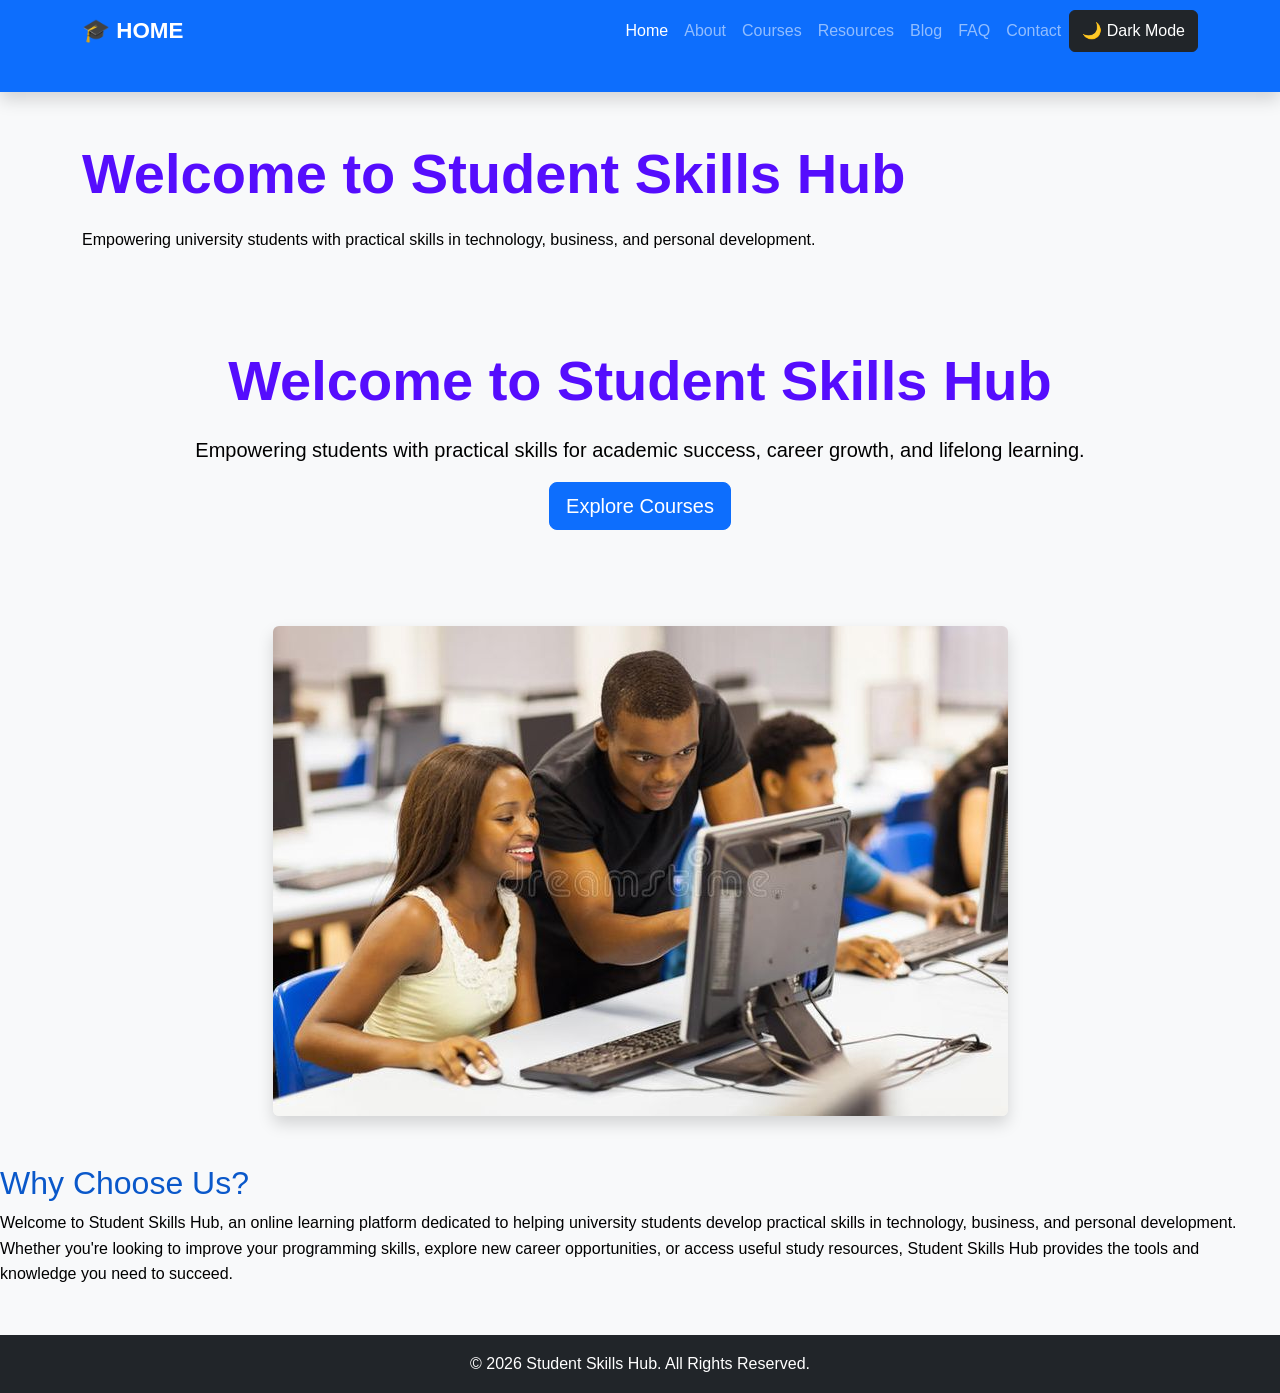
<file: index.html>
<!DOCTYPE html>
<html lang="en">
<head>
    <meta charset="UTF-8">
    <meta name="viewport" content="width=device-width, initial-scale=1.0">

    <title>Home🏠</title>

    <!-- Bootstrap CSS -->
    <link href="https://cdn.jsdelivr.net/npm/bootstrap@5.3.3/dist/css/bootstrap.min.css" rel="stylesheet">

    <!-- Custom CSS -->
    <link rel="stylesheet" href="css/style.css">
</head>

<body>
    <body>

    <!-- NAVBAR START -->
    <nav class="navbar navbar-expand-lg navbar-dark bg-primary shadow">
        


    <div class="container">

        <a class="navbar-brand fw-bold" href="index.html">
            🎓 HOME
        </a>

        <button class="navbar-toggler"
                type="button"
                data-bs-toggle="collapse"
                data-bs-target="#navbarNav">

            <span class="navbar-toggler-icon"></span>

        </button>

        <div class="collapse navbar-collapse" id="navbarNav">

            <ul class="navbar-nav ms-auto">

                <li class="nav-item">
                    <a class="nav-link active" href="index.html">Home</a>
                </li>

                <li class="nav-item">
                    <a class="nav-link" href="about.html">About</a>
                </li>

                <li class="nav-item">
                    <a class="nav-link" href="courses.html">Courses</a>
                </li>

                <li class="nav-item">
                    <a class="nav-link" href="resources.html">Resources</a>
                </li>

                <li class="nav-item">
                    <a class="nav-link" href="blog.html">Blog</a>
                </li>

                <li class="nav-item">
                    <a class="nav-link" href="faq.html">FAQ</a>
                </li>

                <li class="nav-item">
                    <a class="nav-link" href="contact.html">Contact</a>
                </li>

                <button id="darkModeBtn" class="btn btn-dark">
    🌙 Dark Mode
</button>

            </ul>

        </div>

    </div>
</nav>


    <!-- NAVBAR END -->

    <div class="container mt-5">
        <h1 class="display-4 fw-bold">
        Welcome to Student Skills Hub
    </h1>
        <p>Empowering university students with practical skills in technology, business, and personal development.</p>
   
    </div>

</body>
<div class="text-center py-5">

    <h1 class="display-4 fw-bold">
        Welcome to Student Skills Hub
    </h1>

    <p class="lead">
        Empowering students with practical skills for academic success,
        career growth, and lifelong learning.
    </p>

    <a href="courses.html" class="btn btn-primary btn-lg">
        Explore Courses
    </a>

</div>
     <!-- IMAGE -->
    <div class="text-center my-5">
        <img src="images/home.jpg"
             class="img-fluid rounded shadow"
             alt="Students learning">
    </div>

    <h2>Why Choose Us?</h2>
    <p>
        Welcome to Student Skills Hub, an online learning platform dedicated to helping university students develop practical skills in technology, business, and personal development. Whether you're looking to improve your programming skills, explore new career opportunities, or access useful study resources, Student Skills Hub provides the tools and knowledge you need to succeed. 
        </p>
</div>

<footer class="bg-dark text-white text-center p-3 mt-5">
    <p class="mb-0">
        © 2026 Student Skills Hub. All Rights Reserved.
    </p>
</footer>

<!-- Bootstrap JS -->
<script src="https://cdn.jsdelivr.net/npm/bootstrap@5.3.3/dist/js/bootstrap.bundle.min.js"></script>

<script src="js/script.js"></script>
</body>

</html>
</file>
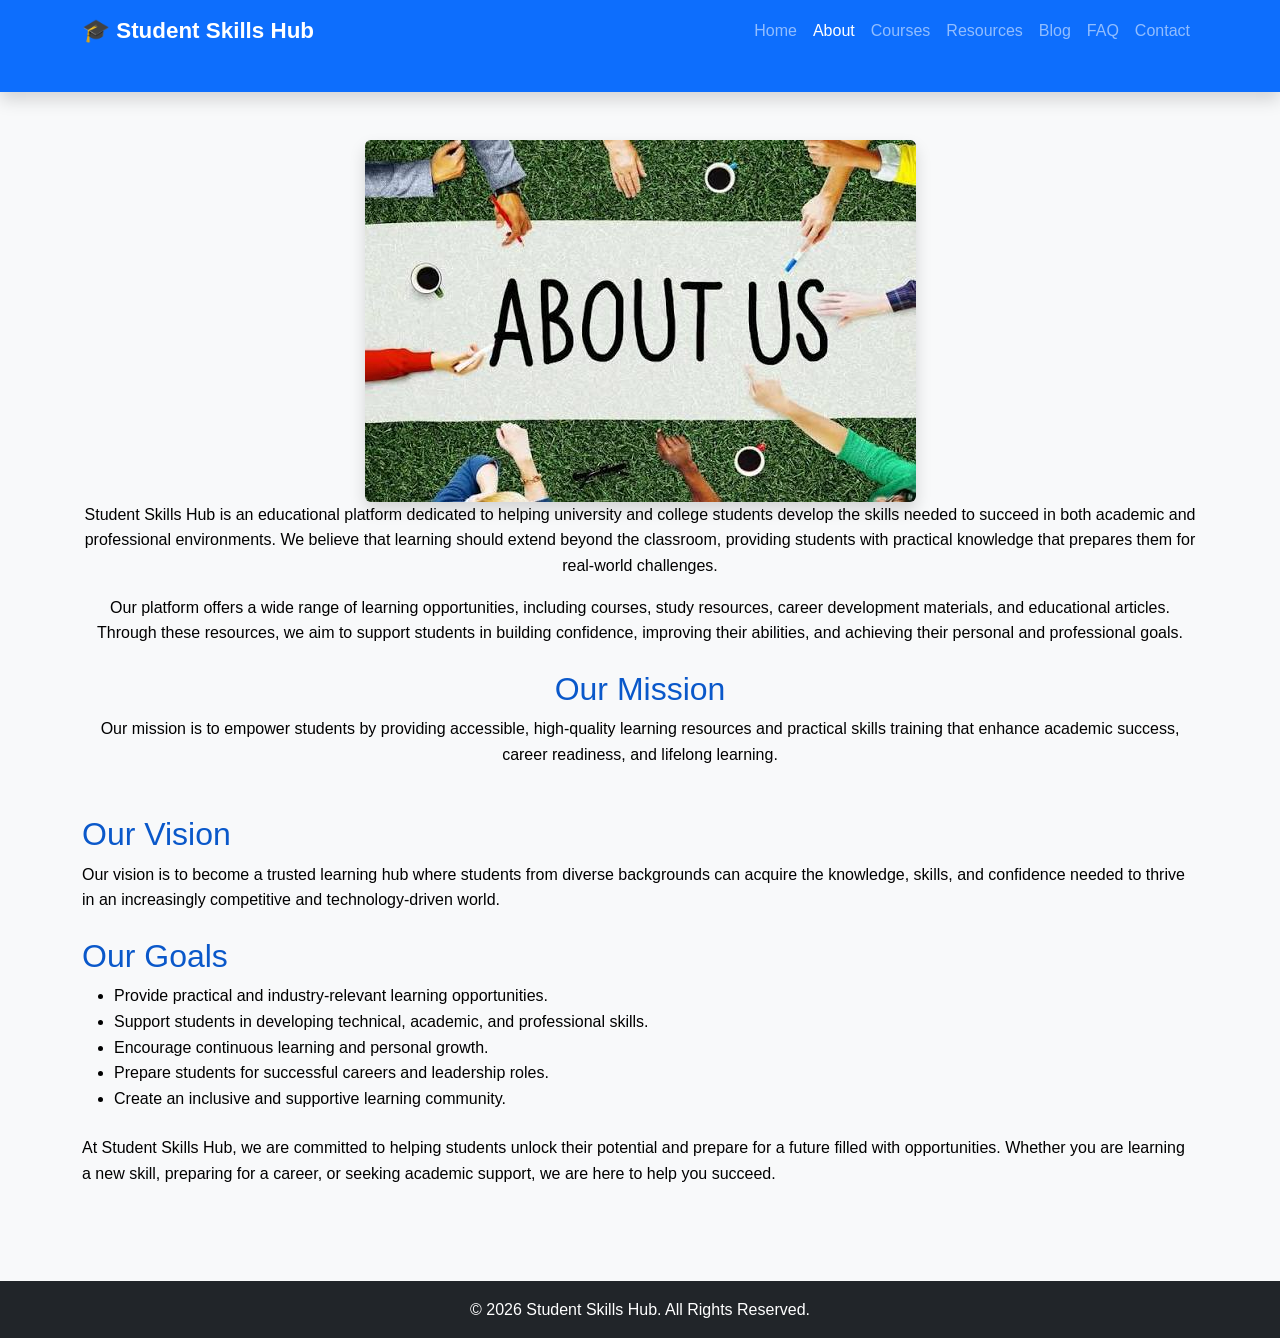
<file: about.html>
<!DOCTYPE html>
<html lang="en">
<head>
    <meta charset="UTF-8">
    <meta name="viewport" content="width=device-width, initial-scale=1.0">

    <title>About - Student Skills Hub</title>

     <!-- Bootstrap -->
    <link href="https://cdn.jsdelivr.net/npm/bootstrap@5.3.3/dist/css/bootstrap.min.css" rel="stylesheet">
   
    <!-- CSS -->
    <link rel="stylesheet" href="css/style.css">
</head>

<body>

<!-- NAVBAR -->
<nav class="navbar navbar-expand-lg navbar-dark bg-primary shadow">
    <div class="container">

        <a class="navbar-brand fw-bold" href="index.html">
            🎓 Student Skills Hub
        </a>

        <button class="navbar-toggler"
                type="button"
                data-bs-toggle="collapse"
                data-bs-target="#navbarNav">

            <span class="navbar-toggler-icon"></span>

        </button>

        <div class="collapse navbar-collapse" id="navbarNav">

            <ul class="navbar-nav ms-auto">

                <li class="nav-item">
                    <a class="nav-link" href="index.html">Home</a>
                </li>

                <li class="nav-item">
                    <a class="nav-link active" href="about.html">About</a>
                </li>

                <li class="nav-item">
                    <a class="nav-link" href="courses.html">Courses</a>
                </li>

                <li class="nav-item">
                    <a class="nav-link" href="resources.html">Resources</a>
                </li>

                <li class="nav-item">
                    <a class="nav-link" href="blog.html">Blog</a>
                </li>

                <li class="nav-item">
                    <a class="nav-link" href="faq.html">FAQ</a>
                </li>

                <li class="nav-item">
                    <a class="nav-link" href="contact.html">Contact</a>
                </li>

            </ul>

        </div>

    </div>
</nav>

<!-- PAGE CONTENT -->
<div class="container mt-5">

    <div class="text-center my-5">
    <img src="images/about1.jpg"
         class="img-fluid rounded shadow"
         alt="About Student Skills Hub">
   <p>
    Student Skills Hub is an educational platform dedicated to helping university and college students develop the skills needed to succeed in both academic and professional environments. We believe that learning should extend beyond the classroom, providing students with practical knowledge that prepares them for real-world challenges.
</p>

<p>
    Our platform offers a wide range of learning opportunities, including courses, study resources, career development materials, and educational articles. Through these resources, we aim to support students in building confidence, improving their abilities, and achieving their personal and professional goals.
</p>
<h2 class="mt-4">Our Mission</h2>

<p>
    Our mission is to empower students by providing accessible, high-quality learning resources and practical skills training that enhance academic success, career readiness, and lifelong learning.
</p>


</div>

<h2 class="mt-4">Our Vision</h2>

<p>
    Our vision is to become a trusted learning hub where students from diverse backgrounds can acquire the knowledge, skills, and confidence needed to thrive in an increasingly competitive and technology-driven world.
</p>
<h2 class="mt-4">Our Goals</h2>

<ul>
    <li>Provide practical and industry-relevant learning opportunities.</li>
    <li>Support students in developing technical, academic, and professional skills.</li>
    <li>Encourage continuous learning and personal growth.</li>
    <li>Prepare students for successful careers and leadership roles.</li>
    <li>Create an inclusive and supportive learning community.</li>
</ul>

<p class="mt-4">
    At Student Skills Hub, we are committed to helping students unlock their potential and prepare for a future filled with opportunities. Whether you are learning a new skill, preparing for a career, or seeking academic support, we are here to help you succeed.
</p>
</div>
<footer class="bg-dark text-white text-center p-3 mt-5">
    <p class="mb-0">
        © 2026 Student Skills Hub. All Rights Reserved.
    </p>
</footer>

<script src="https://cdn.jsdelivr.net/npm/bootstrap@5.3.3/dist/js/bootstrap.bundle.min.js"></script>
<script src="js/script.js"></script>
</body>
</html>
</file>
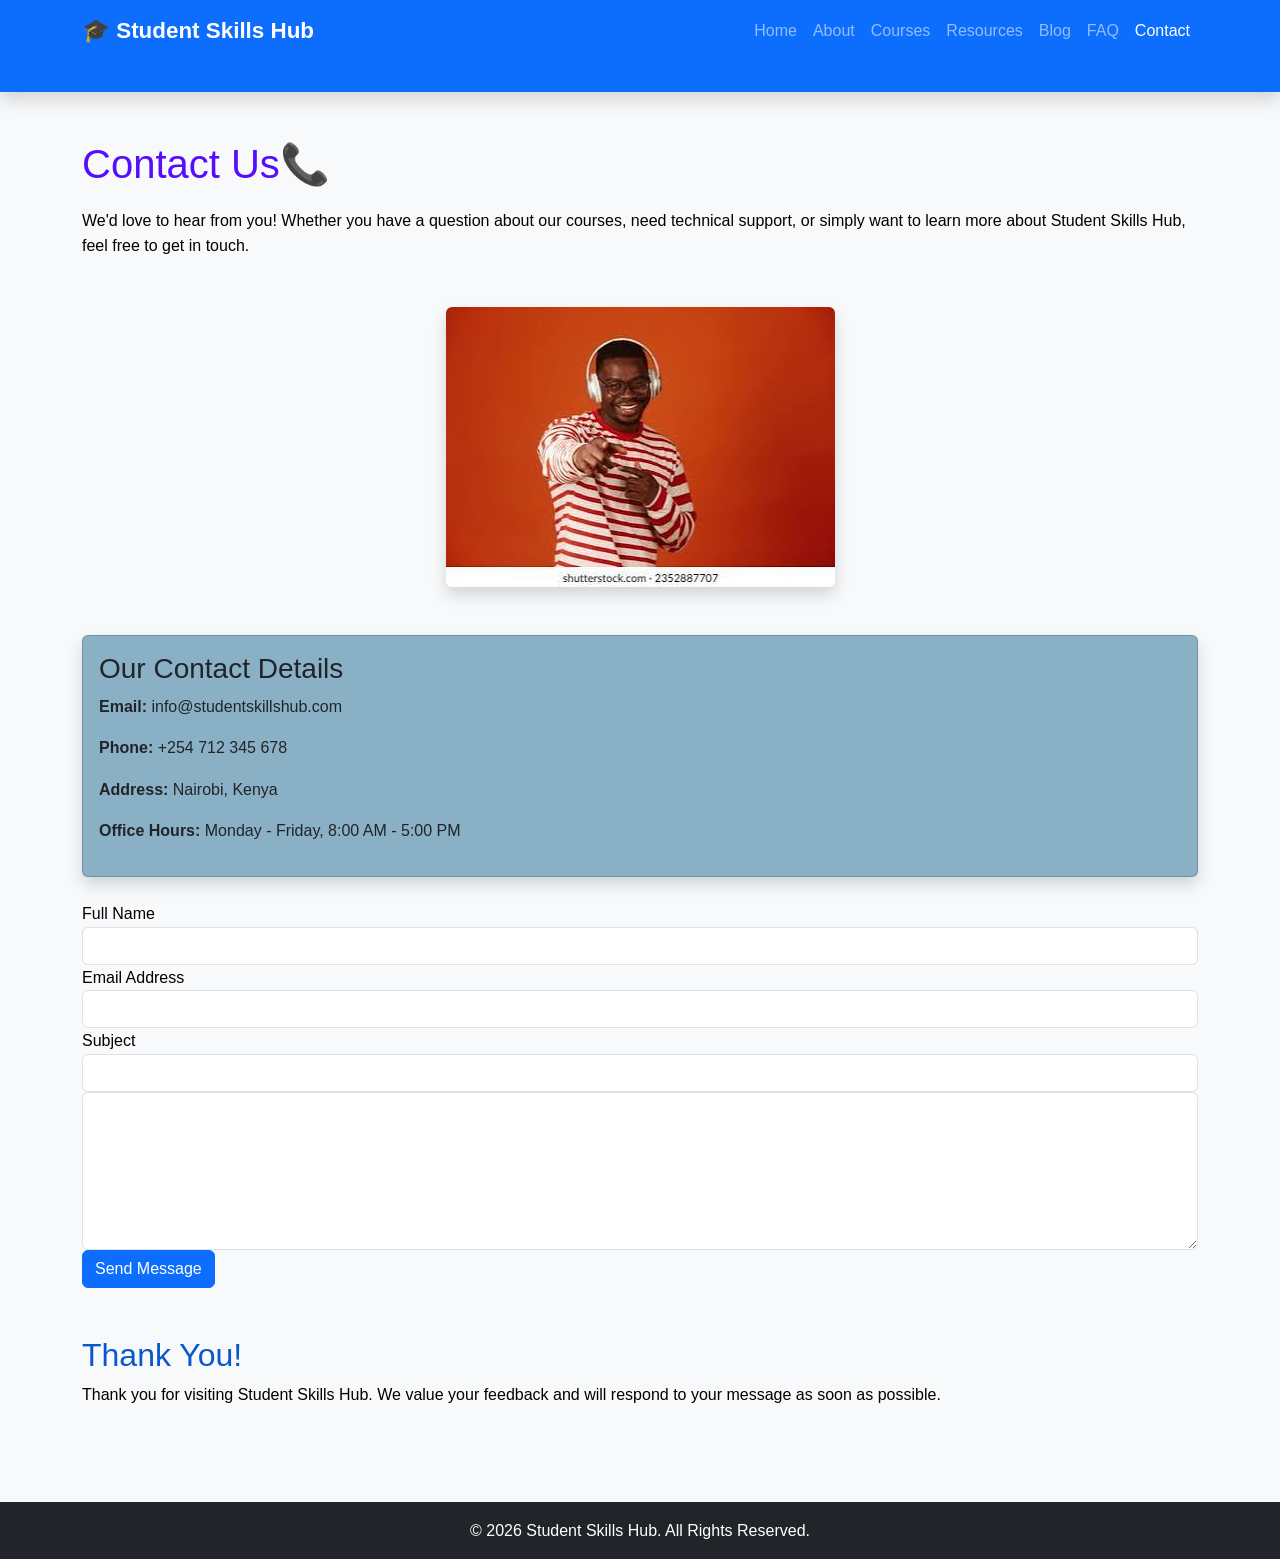
<file: contact.html>
<!DOCTYPE html>
<html lang="en">
<head>
    <meta charset="UTF-8">
    <meta name="viewport" content="width=device-width, initial-scale=1.0">

    <title>Contact - Student Skills Hub</title>

    <link href="https://cdn.jsdelivr.net/npm/bootstrap@5.3.3/dist/css/bootstrap.min.css" rel="stylesheet">
    <link rel="stylesheet" href="css/style.css">
</head>

<body>

<!-- NAVBAR -->
<nav class="navbar navbar-expand-lg navbar-dark bg-primary shadow">
    <div class="container">

        <a class="navbar-brand fw-bold" href="index.html">
            🎓 Student Skills Hub
        </a>

        <button class="navbar-toggler"
                type="button"
                data-bs-toggle="collapse"
                data-bs-target="#navbarNav">

            <span class="navbar-toggler-icon"></span>

        </button>

        <div class="collapse navbar-collapse" id="navbarNav">

            <ul class="navbar-nav ms-auto">

                <li class="nav-item">
                    <a class="nav-link" href="index.html">Home</a>
                </li>

                <li class="nav-item">
                    <a class="nav-link" href="about.html">About</a>
                </li>

                <li class="nav-item">
                    <a class="nav-link" href="courses.html">Courses</a>
                </li>

                <li class="nav-item">
                    <a class="nav-link" href="resources.html">Resources</a>
                </li>

                <li class="nav-item">
                    <a class="nav-link" href="blog.html">Blog</a>
                </li>

                <li class="nav-item">
                    <a class="nav-link" href="faq.html">FAQ</a>
                </li>

                <li class="nav-item">
                    <a class="nav-link active" href="contact.html">Contact</a>
                </li>

            </ul>

        </div>

    </div>
</nav>

<!-- PAGE CONTENT -->
<div class="container mt-5">
    <h1>Contact Us📞</h1>
    <p>
    We'd love to hear from you! Whether you have a question about our courses, need technical support, or simply want to learn more about Student Skills Hub, feel free to get in touch.
</p>



<div class="text-center my-5">
    <img src="images/contact.jpg"
         class="img-fluid rounded shadow"
         alt="About Student Skills Hub">
</div>

<div class="card shadow p-3 mb-4">

    <h3>Our Contact Details</h3>

    <p><strong>Email:</strong> info@studentskillshub.com</p>

    <p><strong>Phone:</strong> +254 712 345 678</p>

    <p><strong>Address:</strong> Nairobi, Kenya</p>

    <p><strong>Office Hours:</strong> Monday - Friday, 8:00 AM - 5:00 PM</p>

</div>

<div id="successMessage" class="alert alert-success d-none mt-3"></div>
<form>

<label for="name">Full Name</label>
<input
    type="text"
    class="form-control"
    id="name"
    name="name">

<label for="email">Email Address</label>
<input
    type="email"
    class="form-control"
    id="email"
    name="email">

<label for="subject">Subject</label>
<input
    type="email"
    class="form-control"
    id="subject"
    name="subject">

<textarea
       class="form-control"
       id="message"
       name="message"
       rows="6"></textarea>


<button type="submit" class="btn btn-primary">
    Send Message
</button>

</form>

<h2 class="mt-5">Thank You!</h2>

<p>
    Thank you for visiting Student Skills Hub. We value your feedback and will respond to your message as soon as possible.
</p>



</div>

<footer class="bg-dark text-white text-center p-3 mt-5">
    <p class="mb-0">
        © 2026 Student Skills Hub. All Rights Reserved.
    </p>
</footer>

<script src="https://cdn.jsdelivr.net/npm/bootstrap@5.3.7/dist/js/bootstrap.bundle.min.js"></script>
<script src="js/script.js"></script>

</body>
</html>
</file>
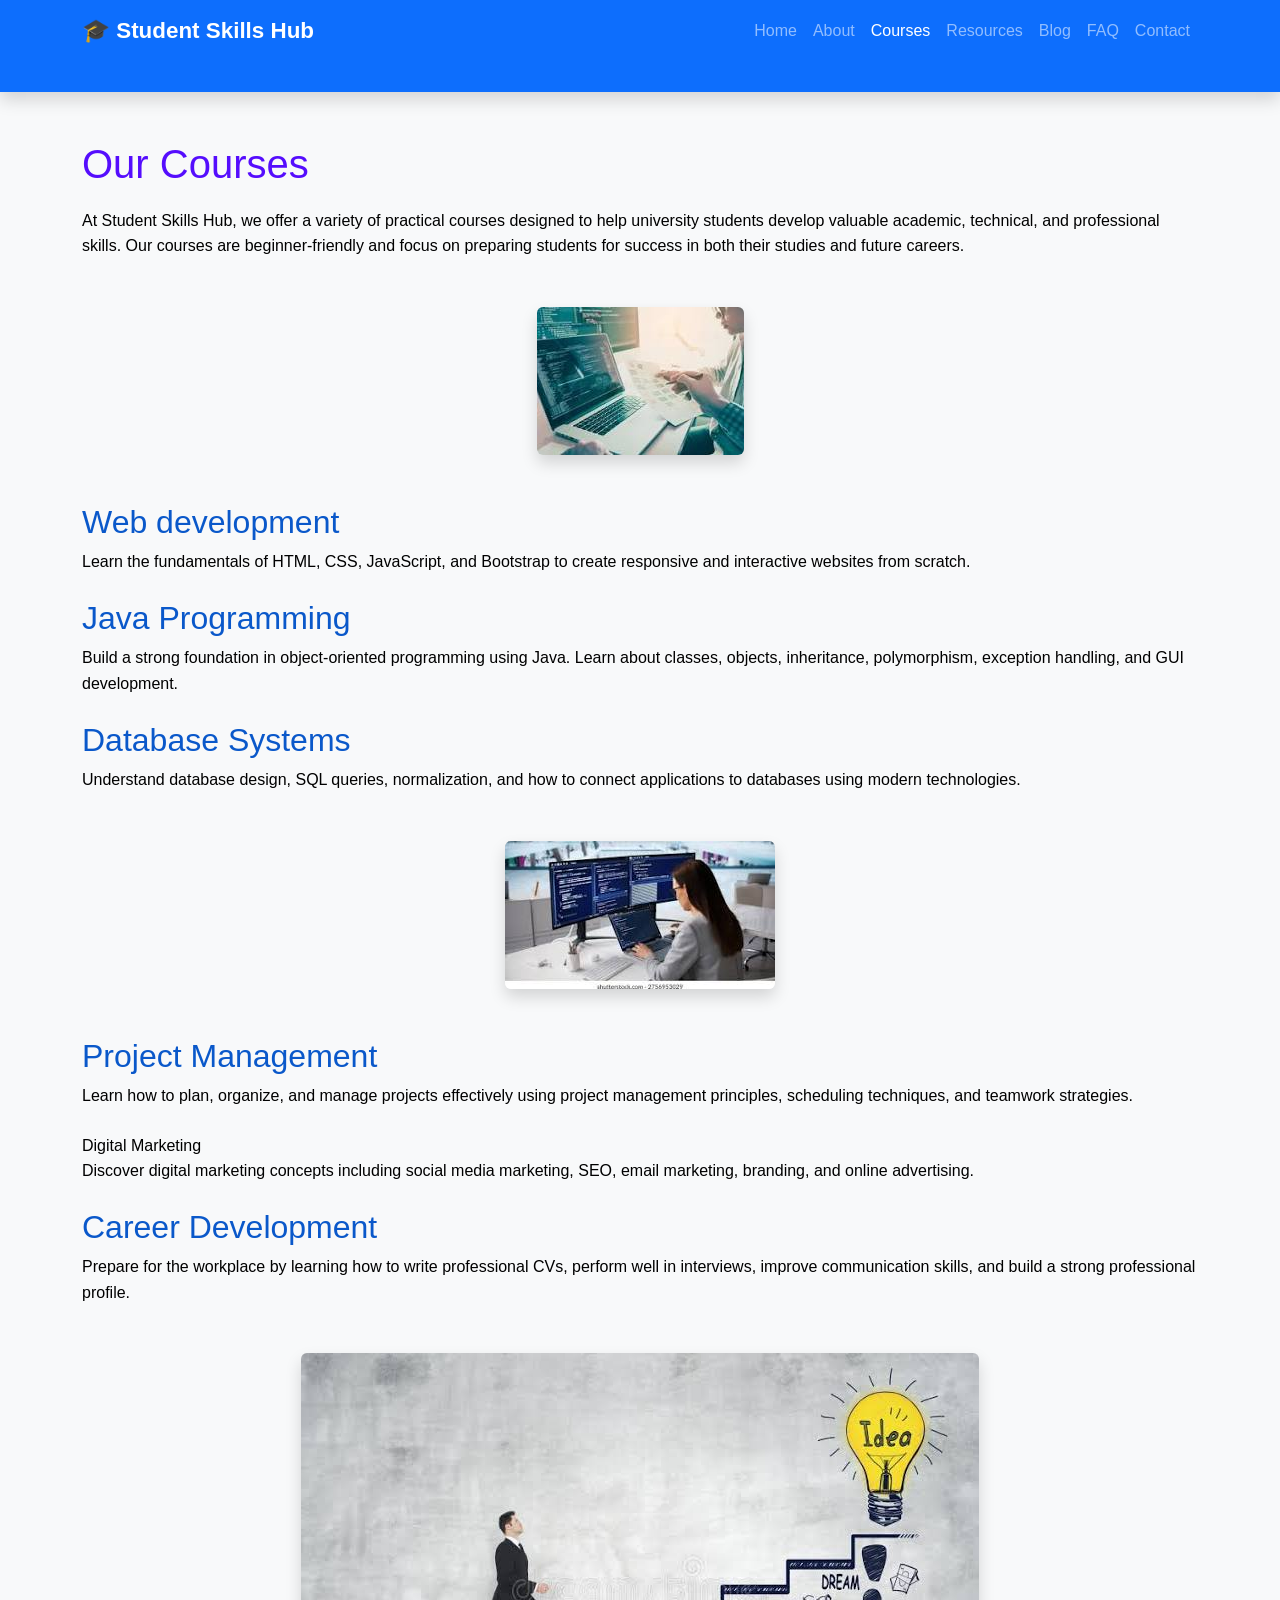
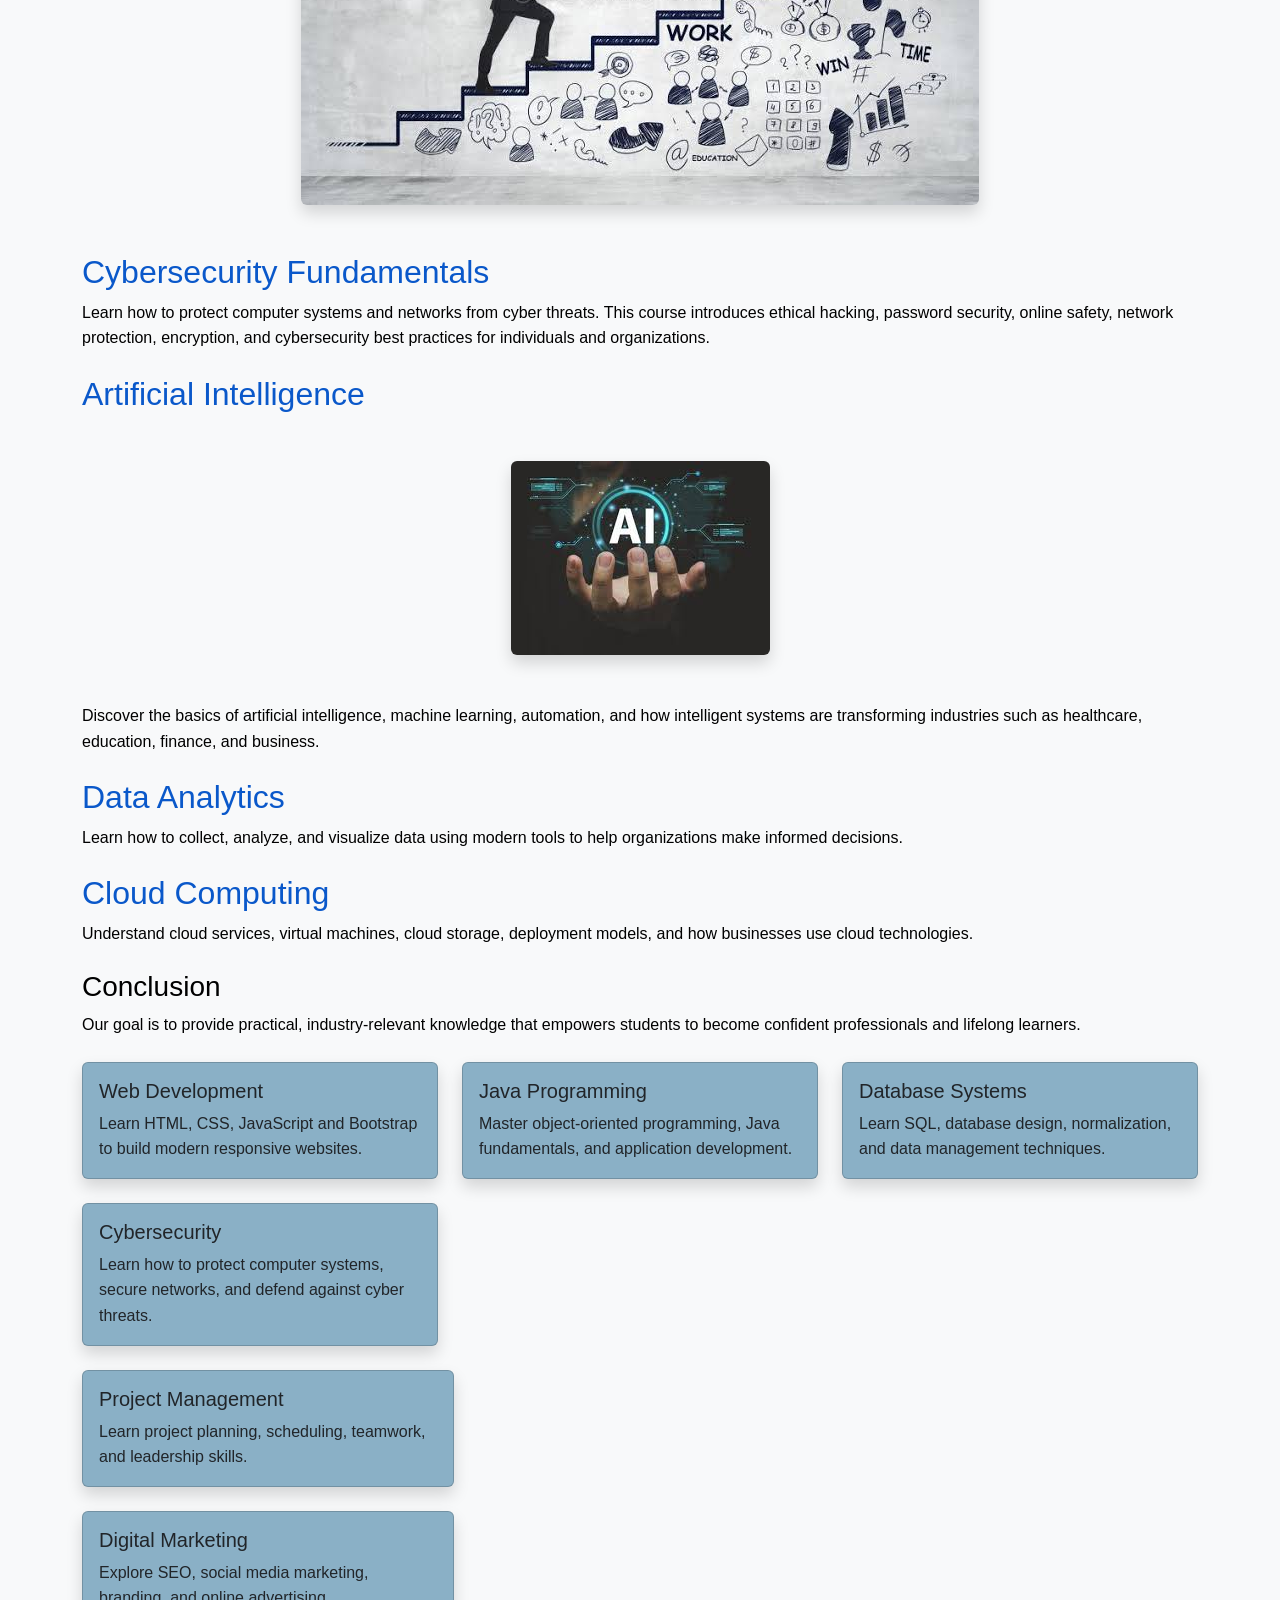
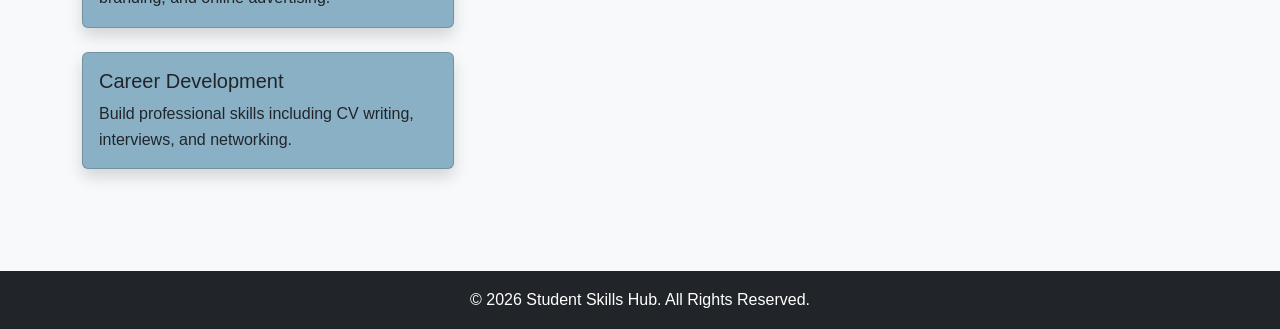
<file: courses.html>
<!DOCTYPE html>
<html lang="en">
<head>
    <meta charset="UTF-8">
    <meta name="viewport" content="width=device-width, initial-scale=1.0">

    <title>Courses - Student Skills Hub</title>

    <link href="https://cdn.jsdelivr.net/npm/bootstrap@5.3.3/dist/css/bootstrap.min.css" rel="stylesheet">
    <link rel="stylesheet" href="css/style.css">
</head>

<body>

<!-- NAVBAR -->
<nav class="navbar navbar-expand-lg navbar-dark bg-primary shadow">
    <div class="container">

        <a class="navbar-brand fw-bold" href="index.html">
            🎓 Student Skills Hub
        </a>

        <button class="navbar-toggler"
                type="button"
                data-bs-toggle="collapse"
                data-bs-target="#navbarNav">

            <span class="navbar-toggler-icon"></span>

        </button>

        <div class="collapse navbar-collapse" id="navbarNav">

            <ul class="navbar-nav ms-auto">

                <li class="nav-item">
                    <a class="nav-link" href="index.html">Home</a>
                </li>

                <li class="nav-item">
                    <a class="nav-link" href="about.html">About</a>
                </li>

                <li class="nav-item">
                    <a class="nav-link active" href="courses.html">Courses</a>
                </li>

                <li class="nav-item">
                    <a class="nav-link" href="resources.html">Resources</a>
                </li>

                <li class="nav-item">
                    <a class="nav-link" href="blog.html">Blog</a>
                </li>

                <li class="nav-item">
                    <a class="nav-link" href="faq.html">FAQ</a>
                </li>

                <li class="nav-item">
                    <a class="nav-link" href="contact.html">Contact</a>
                </li>

            </ul>

        </div>

    </div>
</nav>

<!-- PAGE CONTENT -->
<div class="container mt-5">
    <h1>Our Courses</h1>
    <p>
    At Student Skills Hub, we offer a variety of practical courses designed to help university students develop valuable academic, technical, and professional skills. Our courses are beginner-friendly and focus on preparing students for success in both their studies and future careers.
</p>
<div class="text-center my-5">
    <img src="images/courses.jpg"
         class="img-fluid rounded shadow"
         alt="About Student Skills Hub">
</div>
<h2 class="mt-4">Web development</h2>
<p>Learn the fundamentals of HTML, CSS, JavaScript, and Bootstrap to create responsive and interactive websites from scratch.</p>


<h2 class="mt-4">Java Programming</h2>
<p>Build a strong foundation in object-oriented programming using Java. Learn about classes, objects, inheritance, polymorphism, exception handling, and GUI development.</p>

<h2 class="mt-4">Database Systems</h2>
<p>Understand database design, SQL queries, normalization, and how to connect applications to databases using modern technologies.</p>

<div class="text-center my-5">
    <img src="images/courses1.jpg"
         class="img-fluid rounded shadow"
         alt="About Student Skills Hub">
</div>
<h2 class="mt-4">Project Management</h2>
<p>Learn how to plan, organize, and manage projects effectively using project management principles, scheduling techniques, and teamwork strategies.</p>

<h2 class="mt-4"></h2>Digital Marketing</h2>
<p>Discover digital marketing concepts including social media marketing, SEO, email marketing, branding, and online advertising.</p>

<h2 class="mt-4">Career Development</h2>
<p>Prepare for the workplace by learning how to write professional CVs, perform well in interviews, improve communication skills, and build a strong professional profile.</p>

<div class="text-center my-5">
    <img src="images/courses2.jpg"
         class="img-fluid rounded shadow"
         alt="About Student Skills Hub">
</div>



<h2 class="mt-4">Cybersecurity Fundamentals</h2>

<p>
Learn how to protect computer systems and networks from cyber threats.
This course introduces ethical hacking, password security, online safety,
network protection, encryption, and cybersecurity best practices for
individuals and organizations.
</p>


<h2 class="mt-4">Artificial Intelligence</h2>

<div class="text-center my-5">
    <img src="images/courses3.jpg"
         class="img-fluid rounded shadow"
         alt="About Student Skills Hub">
</div>

<p>
Discover the basics of artificial intelligence, machine learning,
automation, and how intelligent systems are transforming industries
such as healthcare, education, finance, and business.
</p>


<h2 class="mt-4">Data Analytics</h2>

<p>
Learn how to collect, analyze, and visualize data using modern tools
to help organizations make informed decisions.
</p>

<h2 class="mt-4">Cloud Computing</h2>

<p>
Understand cloud services, virtual machines, cloud storage,
deployment models, and how businesses use cloud technologies.
</p>

<h3 class="mt-4">Conclusion</h3>
<p>
    Our goal is to provide practical, industry-relevant knowledge that empowers students to become confident professionals and lifelong learners.
</p>



<script src="https://cdn.jsdelivr.net/npm/bootstrap@5.3.3/dist/js/bootstrap.bundle.min.js"></script>
<script src="js/script.js"></script>
</body>
<div class="row mt-4">

    <div class="col-md-4 mb-4">
        <div class="card h-100 shadow">
            <div class="card-body">
                <h5 class="card-title">Web Development</h5>
                <p class="card-text">
                    Learn HTML, CSS, JavaScript and Bootstrap to build modern responsive websites.
                </p>
            </div>
        </div>
    </div>

    <div class="col-md-4 mb-4">
        <div class="card h-100 shadow">
            <div class="card-body">
                <h5 class="card-title">Java Programming</h5>
                <p class="card-text">
                    Master object-oriented programming, Java fundamentals, and application development.
                </p>
            </div>
        </div>
    </div>

    <div class="col-md-4 mb-4">
        <div class="card h-100 shadow">
            <div class="card-body">
                <h5 class="card-title">Database Systems</h5>
                <p class="card-text">
                    Learn SQL, database design, normalization, and data management techniques.
                </p>
            </div>
        </div>
    </div>

</div>

<div class="row">

    <div class="col-md-4 mb-4">
    <div class="card h-100 shadow">
        <div class="card-body">
            <h5 class="card-title">Cybersecurity</h5>
            <p class="card-text">
                Learn how to protect computer systems, secure networks, and defend against cyber threats.
            </p>
        </div>
    </div>
</div>

</div>

    <div class="col-md-4 mb-4">
        <div class="card h-100 shadow">
            <div class="card-body">
                <h5 class="card-title">Project Management</h5>
                <p class="card-text">
                    Learn project planning, scheduling, teamwork, and leadership skills.
                </p>
            </div>
        </div>
    </div>

    <div class="col-md-4 mb-4">
        <div class="card h-100 shadow">
            <div class="card-body">
                <h5 class="card-title">Digital Marketing</h5>
                <p class="card-text">
                    Explore SEO, social media marketing, branding, and online advertising.
                </p>
            </div>
        </div>
    </div>

    <div class="col-md-4 mb-4">
        <div class="card h-100 shadow">
            <div class="card-body">
                <h5 class="card-title">Career Development</h5>
                <p class="card-text">
                    Build professional skills including CV writing, interviews, and networking.
                </p>
            </div>
        </div>
    </div>

</div>
<footer class="bg-dark text-white text-center p-3 mt-5">
    <p class="mb-0">
        © 2026 Student Skills Hub. All Rights Reserved.
    </p>
</footer>


</html>
</file>
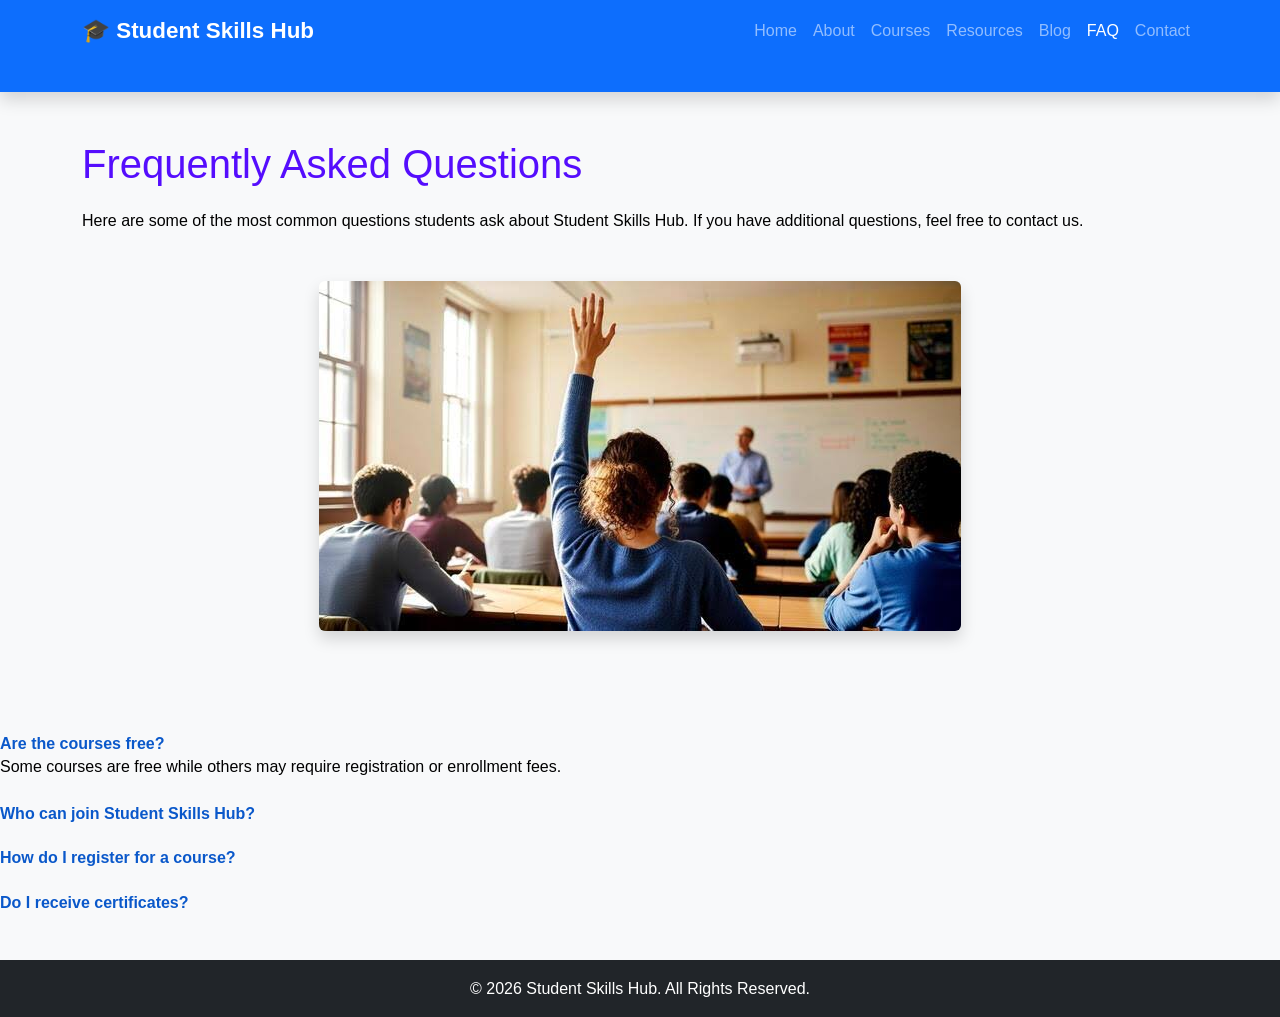
<file: faq.html>
<!DOCTYPE html>
<html lang="en">
<head>
    <meta charset="UTF-8">
    <meta name="viewport" content="width=device-width, initial-scale=1.0">

    <title>FAQ - Student Skills Hub</title>

    <link href="https://cdn.jsdelivr.net/npm/bootstrap@5.3.3/dist/css/bootstrap.min.css" rel="stylesheet">
    <link rel="stylesheet" href="css/style.css">
</head>

<body>

<!-- NAVBAR -->
<nav class="navbar navbar-expand-lg navbar-dark bg-primary shadow">
    <div class="container">

        <a class="navbar-brand fw-bold" href="index.html">
            🎓 Student Skills Hub
        </a>

        <button class="navbar-toggler"
                type="button"
                data-bs-toggle="collapse"
                data-bs-target="#navbarNav">

            <span class="navbar-toggler-icon"></span>

        </button>

        <div class="collapse navbar-collapse" id="navbarNav">

            <ul class="navbar-nav ms-auto">

                <li class="nav-item">
                    <a class="nav-link" href="index.html">Home</a>
                </li>

                <li class="nav-item">
                    <a class="nav-link" href="about.html">About</a>
                </li>

                <li class="nav-item">
                    <a class="nav-link" href="courses.html">Courses</a>
                </li>

                <li class="nav-item">
                    <a class="nav-link" href="resources.html">Resources</a>
                </li>

                <li class="nav-item">
                    <a class="nav-link" href="blog.html">Blog</a>
                </li>

                <li class="nav-item">
                    <a class="nav-link active" href="faq.html">FAQ</a>
                </li>

                <li class="nav-item">
                    <a class="nav-link" href="contact.html">Contact</a>
                </li>

            </ul>

        </div>

    </div>
</nav>

<!-- PAGE CONTENT -->
<div class="container mt-5">
    <h1>Frequently Asked Questions</h1>
    <p>
    Here are some of the most common questions students ask about Student Skills Hub. If you have additional questions, feel free to contact us.
</p>

<div class="text-center my-5">
    <img src="images/faq.jpg"
         class="img-fluid rounded shadow"
         alt="About Student Skills Hub">
</div

<div class="accordion mt-4" id="faqAccordion"> </div>

    <div class="accordion-item">
        <h2 class="accordion-header">
            <button class="accordion-button"
                    type="button"
                    data-bs-toggle="collapse"
                    data-bs-target="#faq1">
                Are the courses free?
            </button>
        </h2>

        <div id="faq1"
             class="accordion-collapse collapse show"
             data-bs-parent="#faqAccordion">

            <div class="accordion-body">
                Some courses are free while others may require registration or enrollment fees.
            </div>

        </div>
    </div>

    <div class="accordion-item">
        <h2 class="accordion-header">
            <button class="accordion-button collapsed"
                    type="button"
                    data-bs-toggle="collapse"
                    data-bs-target="#faq2">
                Who can join Student Skills Hub?
            </button>
        </h2>

        <div id="faq2"
             class="accordion-collapse collapse"
             data-bs-parent="#faqAccordion">

            <div class="accordion-body">
                Any university or college student interested in developing practical skills can join.
            </div>

        </div>
    </div>

    <div class="accordion-item">
        <h2 class="accordion-header">
            <button class="accordion-button collapsed"
                    type="button"
                    data-bs-toggle="collapse"
                    data-bs-target="#faq3">
                How do I register for a course?
            </button>
        </h2>

        <div id="faq3"
             class="accordion-collapse collapse"
             data-bs-parent="#faqAccordion">

            <div class="accordion-body">
                Visit the Courses page and follow the registration instructions provided for each course.
            </div>

        </div>
    </div>

    <div class="accordion-item">
        <h2 class="accordion-header">
            <button class="accordion-button collapsed"
                    type="button"
                    data-bs-toggle="collapse"
                    data-bs-target="#faq4">
                Do I receive certificates?
            </button>
        </h2>

        <div id="faq4"
             class="accordion-collapse collapse"
             data-bs-parent="#faqAccordion">

            <div class="accordion-body">
                Selected courses provide certificates upon successful completion.
            </div>

        </div>
    </div>

</div>

</div>
<footer class="bg-dark text-white text-center p-3 mt-5">
    <p class="mb-0">
        © 2026 Student Skills Hub. All Rights Reserved.
    </p>
</footer>

<script src="https://cdn.jsdelivr.net/npm/bootstrap@5.3.3/dist/js/bootstrap.bundle.min.js"></script>
<script src="js/script.js"></script>

</body>
</html>
</file>
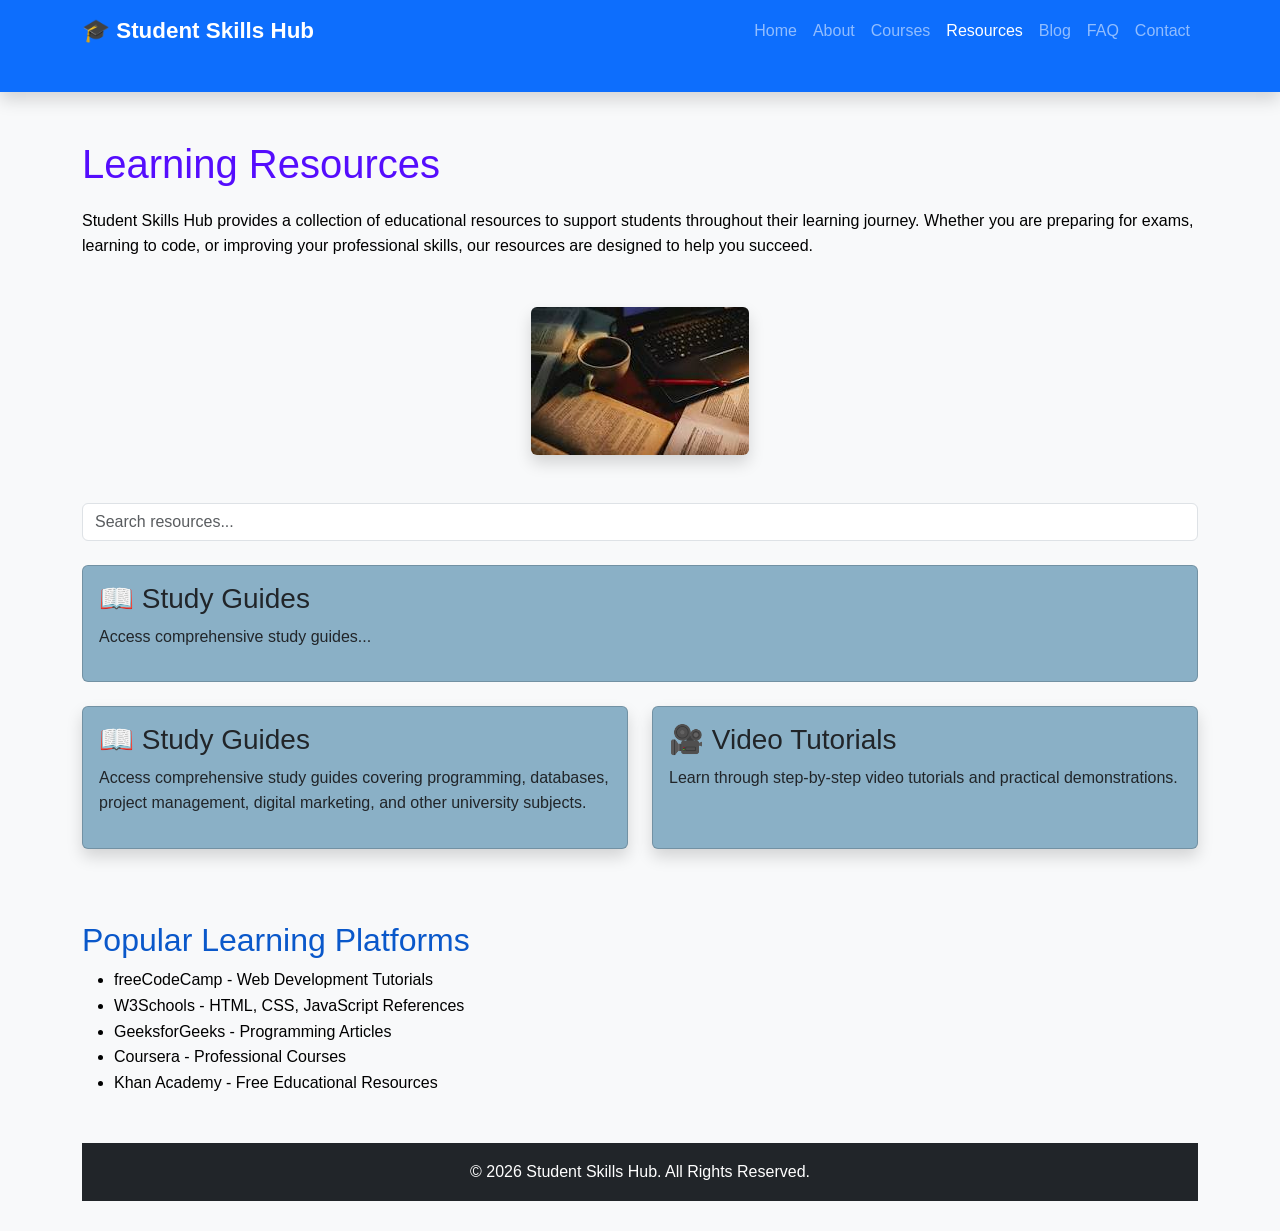
<file: resources.html>
<!DOCTYPE html>
<html lang="en">
<head>
    <meta charset="UTF-8">
    <meta name="viewport" content="width=device-width, initial-scale=1.0">

    <title>Resources - Student Skills Hub</title>

    <link href="https://cdn.jsdelivr.net/npm/bootstrap@5.3.3/dist/css/bootstrap.min.css" rel="stylesheet">
    <link rel="stylesheet" href="css/style.css">
</head>

<body>

<!-- NAVBAR -->
<nav class="navbar navbar-expand-lg navbar-dark bg-primary shadow">
    <div class="container">

        <a class="navbar-brand fw-bold" href="index.html">
            🎓 Student Skills Hub
        </a>

        <button class="navbar-toggler"
                type="button"
                data-bs-toggle="collapse"
                data-bs-target="#navbarNav">

            <span class="navbar-toggler-icon"></span>

        </button>

        <div class="collapse navbar-collapse" id="navbarNav">

            <ul class="navbar-nav ms-auto">

                <li class="nav-item">
                    <a class="nav-link" href="index.html">Home</a>
                </li>

                <li class="nav-item">
                    <a class="nav-link" href="about.html">About</a>
                </li>

                <li class="nav-item">
                    <a class="nav-link" href="courses.html">Courses</a>
                </li>

                <li class="nav-item">
                    <a class="nav-link active" href="resources.html">Resources</a>
                </li>

                <li class="nav-item">
                    <a class="nav-link" href="blog.html">Blog</a>
                </li>

                <li class="nav-item">
                    <a class="nav-link" href="faq.html">FAQ</a>
                </li>

                <li class="nav-item">
                    <a class="nav-link" href="contact.html">Contact</a>
                </li>

            </ul>

        </div>

    </div>
</nav>
<!-- PAGE CONTENT -->
<div class="container mt-5">
    <h1>Learning Resources</h1>

    <p>
    Student Skills Hub provides a collection of educational resources to support students throughout their learning journey. Whether you are preparing for exams, learning to code, or improving your professional skills, our resources are designed to help you succeed.
</p>

<div class="text-center my-5">
    <img src="images/resources.jpg"
         class="img-fluid rounded shadow"
         alt="About Student Skills Hub">
</div>

<input
    type="text"
    id="searchBox"
    class="form-control mb-4"
    placeholder="Search resources...">


<div class="resource card p-3 mb-3">
    <h3>📖 Study Guides</h3>
    <p>Access comprehensive study guides...</p>
</div>

<div class="row mt-4">

    <div class="col-md-6 mb-4">
        <div class="card shadow h-100">
            <div class="card-body">
                <h3>📖 Study Guides</h3>
                <p>
                    Access comprehensive study guides covering programming,
                    databases, project management, digital marketing,
                    and other university subjects.
                </p>
            </div>
        </div>
    </div>

    <div class="col-md-6 mb-4">
        <div class="card shadow h-100">
            <div class="card-body">
                <h3>🎥 Video Tutorials</h3>
                <p>
                    Learn through step-by-step video tutorials and practical demonstrations.
                </p>
            </div>
        </div>
    </div>

</div>

<h2 class="mt-5">Popular Learning Platforms</h2>

<ul>
    <li>freeCodeCamp - Web Development Tutorials</li>
    <li>W3Schools - HTML, CSS, JavaScript References</li>
    <li>GeeksforGeeks - Programming Articles</li>
    <li>Coursera - Professional Courses</li>
    <li>Khan Academy - Free Educational Resources</li>
</ul>


<footer class="bg-dark text-white text-center p-3 mt-5">
    <p class="mb-0">
        © 2026 Student Skills Hub. All Rights Reserved.
    </p>
</footer>

<script src="https://cdn.jsdelivr.net/npm/bootstrap@5.3.3/dist/js/bootstrap.bundle.min.js"></script>
<script src="js/script.js"></script>

</body>
</html>
</file>
<file: css/style.css>
/* GENERAL STYLING*/

body {
    font-family: Arial, sans-serif;
    line-height: 1.6;
    background-color: #f8f9fa;
    color: black;

    .dark-mode {
    background-color: #121212;
    color: white;
}
}

/* HEADINGS */

h1 {
    color: #550dfd;
    margin-bottom: 20px;
}

h2 {
    color: #0a58ca;
    margin-top: 25px;
}

/* IMAGES */

img {
    transition: transform 0.3s ease;
}

img:hover {
    transform: scale(1.03);
}

/* BUTTONS */

.btn-primary {
    transition: 0.3s;
}

.btn-primary:hover {
    transform: translateY(-2px);
}

/* FOOTER */

footer {
    margin-top: 50px;
}

/* NAVBAR */

.navbar-brand {
    font-size: 1.4rem;
}

/* PAGE CONTENT */

.container {
    padding-bottom: 30px;
}

.card {
    transition: transform 0.3s ease;
}

.card:hover {
    transform: translateY(-5px);
}

.accordion-button {
    font-weight: bold;
}
.accordion-item {
    margin-bottom: 10px;
}

.dark-mode {
    background-color: #121212;
    color: white;
}

.dark-mode h1,
.dark-mode h2,
.dark-mode h3 {
    color: #a436a5;
}

.dark-mode .card {
    background-color: #1e1e1e;
    color: white;
}
.dark-mode .accordion-item {
    background-color: #1e1e1e;
    color: white;
}

.dark-mode .accordion-button {
    background-color: #2c2c2c;
    color: white;
}

.btn-lg {
    transition: 0.3s ease;
}

.btn-lg:hover {
    transform: scale(1.05);
}
.resource-card {
    background-color: #eaf4ff;
    border-left: 6px solid #0d6efd;
    border-radius: 12px;
    transition: all 0.3s ease;
}

.resource-card:hover {
    background-color: #d6eaff;
    transform: translateY(-8px);
    box-shadow: 0 12px 20px rgba(0,0,0,0.2);
}

.card {
  background-color: #8ab0c6;
}
</file>
